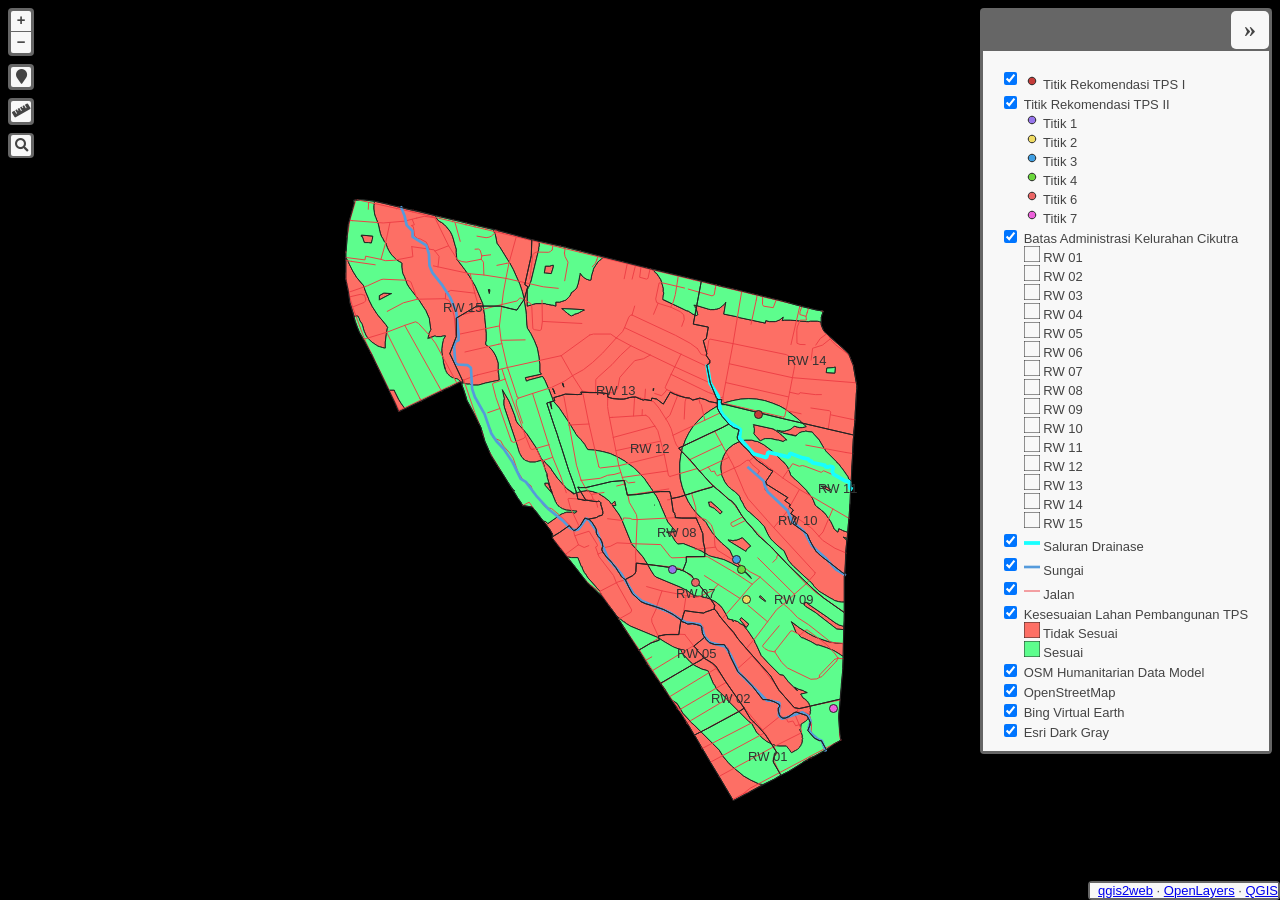
<file: qgis2web_2025_01_02-22_20_45_650761/index.html>
<!doctype html>
<html lang="en">
    <head>
        <meta charset="utf-8">
        <meta http-equiv="X-UA-Compatible" content="IE=edge">
        <meta name="viewport" content="initial-scale=1,user-scalable=no,maximum-scale=1,width=device-width">
        <meta name="mobile-web-app-capable" content="yes">
        <meta name="apple-mobile-web-app-capable" content="yes">
        <link rel="stylesheet" href="./resources/ol.css">
        <link rel="stylesheet" href="resources/fontawesome-all.min.css">
        <link href="resources/ol-geocoder.min.css" rel="stylesheet">
        <link rel="stylesheet" href="./resources/ol-layerswitcher.css">
        <link rel="stylesheet" href="./resources/qgis2web.css">
        <style>
        html, body {
            background-color: #000000;
        }
        .ol-control > * {
            background-color: #f8f8f8!important;
            color: #444444!important;
            border-radius: 0px;
        }
        .ol-attribution a, .gcd-gl-input::placeholder, .search-layer-input-search::placeholder {
            color: #444444!important;
        }
        .search-layer-input-search {
            background-color: #f8f8f8!important;
        }
        .ol-control > *:focus, .ol-control >*:hover {
            background-color: rgba(248, 248, 248, 0.7)!important;
        } 
        .ol-control {
            background-color: rgba(255,255,255,.4) !important;
            padding: 2px !important;
        } 
        </style>

        <style>
        html, body, #map {
            width: 100%;
            height: 100%;
            padding: 0;
            margin: 0;
        }
        </style>
        <title></title>
    </head>
    <body>
        <div id="map">
            <div id="popup" class="ol-popup">
                <a href="#" id="popup-closer" class="ol-popup-closer"></a>
                <div id="popup-content"></div>
            </div>
        </div>
        <script src="resources/qgis2web_expressions.js"></script>
<script src="resources/proj4.js"></script>
        <script>proj4.defs('EPSG:32748','+proj=utm +zone=48 +south +datum=WGS84 +units=m +no_defs');</script>
        <script src="./resources/functions.js"></script>
        <script src="./resources/ol.js"></script>
        <script src="./resources/ol-layerswitcher.js"></script>
        <script src="resources/ol-geocoder.js"></script>
        <script src="layers/KesesuaianLahanPembangunanTPS_4.js"></script><script src="layers/Jalan_5.js"></script><script src="layers/Sungai_6.js"></script><script src="layers/SaluranDrainase_7.js"></script><script src="layers/BatasAdministrasiKelurahanCikutra_8.js"></script><script src="layers/TitikRekomendasiTPSII_9.js"></script><script src="layers/TitikRekomendasiTPSI_10.js"></script>
        <script src="styles/KesesuaianLahanPembangunanTPS_4_style.js"></script><script src="styles/Jalan_5_style.js"></script><script src="styles/Sungai_6_style.js"></script><script src="styles/SaluranDrainase_7_style.js"></script><script src="styles/BatasAdministrasiKelurahanCikutra_8_style.js"></script><script src="styles/TitikRekomendasiTPSII_9_style.js"></script><script src="styles/TitikRekomendasiTPSI_10_style.js"></script>
        <script src="./layers/layers.js" type="text/javascript"></script> 
        <script src="./resources/Autolinker.min.js"></script>
        <script src="./resources/qgis2web.js"></script>
    </body>
</html>
</file>
<file: qgis2web_2025_01_02-22_20_45_650761/resources/ol.css>
.ol-box{box-sizing:border-box;border-radius:2px;border:2px solid #00f}.ol-mouse-position{top:8px;right:8px;position:absolute}.ol-scale-line{background:rgba(0,60,136,.3);border-radius:4px;bottom:8px;left:8px;padding:2px;position:absolute}.ol-scale-line-inner{border:1px solid #eee;border-top:none;color:#eee;font-size:10px;text-align:center;margin:1px;will-change:contents,width;transition:all .25s}.ol-scale-bar{position:absolute;bottom:8px;left:8px}.ol-scale-step-marker{width:1px;height:15px;background-color:#000;float:right;z-Index:10}.ol-scale-step-text{position:absolute;bottom:-5px;font-size:12px;z-Index:11;color:#000;text-shadow:-2px 0 #fff,0 2px #fff,2px 0 #fff,0 -2px #fff}.ol-scale-text{position:absolute;font-size:14px;text-align:center;bottom:25px;color:#000;text-shadow:-2px 0 #fff,0 2px #fff,2px 0 #fff,0 -2px #fff}.ol-scale-singlebar{position:relative;height:10px;z-Index:9;box-sizing:border-box;border:1px solid #000}.ol-unsupported{display:none}.ol-unselectable,.ol-viewport{-webkit-touch-callout:none;-webkit-user-select:none;-moz-user-select:none;-ms-user-select:none;user-select:none;-webkit-tap-highlight-color:transparent}.ol-selectable{-webkit-touch-callout:default;-webkit-user-select:text;-moz-user-select:text;-ms-user-select:text;user-select:text}.ol-grabbing{cursor:-webkit-grabbing;cursor:-moz-grabbing;cursor:grabbing}.ol-grab{cursor:move;cursor:-webkit-grab;cursor:-moz-grab;cursor:grab}.ol-control{position:absolute;background-color:rgba(255,255,255,.4);border-radius:4px;padding:2px}.ol-control:hover{background-color:rgba(255,255,255,.6)}.ol-zoom{top:.5em;left:.5em}.ol-rotate{top:.5em;right:.5em;transition:opacity .25s linear,visibility 0s linear}.ol-rotate.ol-hidden{opacity:0;visibility:hidden;transition:opacity .25s linear,visibility 0s linear .25s}.ol-zoom-extent{top:4.643em;left:.5em}.ol-full-screen{right:.5em;top:.5em}.ol-control button{display:block;margin:1px;padding:0;color:#fff;font-size:1.14em;font-weight:700;text-decoration:none;text-align:center;height:1.375em;width:1.375em;line-height:.4em;background-color:rgba(0,60,136,.5);border:none;border-radius:2px}.ol-control button::-moz-focus-inner{border:none;padding:0}.ol-zoom-extent button{line-height:1.4em}.ol-compass{display:block;font-weight:400;font-size:1.2em;will-change:transform}.ol-touch .ol-control button{font-size:1.5em}.ol-touch .ol-zoom-extent{top:5.5em}.ol-control button:focus,.ol-control button:hover{text-decoration:none;background-color:rgba(0,60,136,.7)}.ol-zoom .ol-zoom-in{border-radius:2px 2px 0 0}.ol-zoom .ol-zoom-out{border-radius:0 0 2px 2px}.ol-attribution{text-align:right;bottom:.5em;right:.5em;max-width:calc(100% - 1.3em)}.ol-attribution ul{margin:0;padding:0 .5em;color:#000;text-shadow:0 0 2px #fff}.ol-attribution li{display:inline;list-style:none}.ol-attribution li:not(:last-child):after{content:" "}.ol-attribution img{max-height:2em;max-width:inherit;vertical-align:middle}.ol-attribution button,.ol-attribution ul{display:inline-block}.ol-attribution.ol-collapsed ul{display:none}.ol-attribution:not(.ol-collapsed){background:rgba(255,255,255,.8)}.ol-attribution.ol-uncollapsible{bottom:0;right:0;border-radius:4px 0 0}.ol-attribution.ol-uncollapsible img{margin-top:-.2em;max-height:1.6em}.ol-attribution.ol-uncollapsible button{display:none}.ol-zoomslider{top:4.5em;left:.5em;height:200px}.ol-zoomslider button{position:relative;height:10px}.ol-touch .ol-zoomslider{top:5.5em}.ol-overviewmap{left:.5em;bottom:.5em}.ol-overviewmap.ol-uncollapsible{bottom:0;left:0;border-radius:0 4px 0 0}.ol-overviewmap .ol-overviewmap-map,.ol-overviewmap button{display:inline-block}.ol-overviewmap .ol-overviewmap-map{border:1px solid #7b98bc;height:150px;margin:2px;width:150px}.ol-overviewmap:not(.ol-collapsed) button{bottom:1px;left:2px;position:absolute}.ol-overviewmap.ol-collapsed .ol-overviewmap-map,.ol-overviewmap.ol-uncollapsible button{display:none}.ol-overviewmap:not(.ol-collapsed){background:rgba(255,255,255,.8)}.ol-overviewmap-box{border:2px dotted rgba(0,60,136,.7)}.ol-overviewmap .ol-overviewmap-box:hover{cursor:move}
/*# sourceMappingURL=ol.css.map */
</file>
<file: qgis2web_2025_01_02-22_20_45_650761/resources/ol-layerswitcher.css>
.layer-switcher {
  position: absolute;
  top: 3.5em;
  right: 0.5em;
  text-align: left;
}

.layer-switcher .panel {
  margin: 0;
  border: 4px solid #eee;
  border-radius: 4px;
  background-color: white;
  display: none;
  max-height: inherit;
  height: 100%;
  box-sizing: border-box;
  overflow-y: auto;
}

.layer-switcher button {
  float: right;
  z-index: 1;
  width: 38px;
  height: 38px;
  background-image: url('[data-uri]')
    /*logo.png*/;
  background-repeat: no-repeat;
  background-position: 2px;
  background-color: white;
  color: black;
  border: none;
}

.layer-switcher button:focus,
.layer-switcher button:hover {
  background-color: white;
}

.layer-switcher.shown {
  overflow-y: hidden;
  display: flex;
  flex-direction: column;
  max-height: calc(100% - 5.5em);
}

.layer-switcher.shown.ol-control {
  background-color: transparent;
}

.layer-switcher.shown.ol-control:hover {
  background-color: transparent;
}
.layer-switcher.shown .panel {
  display: block;
}

.layer-switcher.shown button {
  display: none;
}

.layer-switcher.shown.layer-switcher-activation-mode-click > button {
  display: block;
  background-image: unset;
  right: 2px;
  position: absolute;
  background-color: #eee;
  margin: 1px;
}

.layer-switcher.shown button:focus,
.layer-switcher.shown button:hover {
  background-color: #fafafa;
}

.layer-switcher ul {
  list-style: none;
  margin: 1.6em 0.4em;
  padding-left: 0;
}
.layer-switcher ul ul {
  padding-left: 1.2em;
  margin: 0.1em 0 0 0;
}
.layer-switcher li.group + li.group {
  margin-top: 0.4em;
}
.layer-switcher li.group + li.layer-switcher-base-group {
}

.layer-switcher li.group > label {
  font-weight: bold;
}

.layer-switcher.layer-switcher-group-select-style-none li.group > label {
  padding-left: 1.2em;
}

.layer-switcher li {
  position: relative;
  margin-top: 0.3em;
}

.layer-switcher li input {
  position: absolute;
  left: 1.2em;
  height: 1em;
  width: 1em;
  font-size: 1em;
}
.layer-switcher li label {
  padding-left: 2.7em;
  padding-right: 1.2em;
  display: inline-block;
  margin-top: 1px;
}

.layer-switcher label.disabled {
  opacity: 0.4;
}

.layer-switcher input {
  margin: 0px;
}

.layer-switcher.touch ::-webkit-scrollbar {
  width: 4px;
}

.layer-switcher.touch ::-webkit-scrollbar-track {
  -webkit-box-shadow: inset 0 0 6px rgba(0, 0, 0, 0.3);
  border-radius: 10px;
}

.layer-switcher.touch ::-webkit-scrollbar-thumb {
  border-radius: 10px;
  -webkit-box-shadow: inset 0 0 6px rgba(0, 0, 0, 0.5);
}

li.layer-switcher-base-group > label {
  padding-left: 1.2em;
}

.layer-switcher .group button {
  position: absolute;
  left: 0;
  display: inline-block;
  vertical-align: top;
  float: none;
  font-size: 1em;
  width: 1em;
  height: 1em;
  margin: 0;
  background-position: center 2px;
  background-image: url('[data-uri]');
  -webkit-transition: -webkit-transform 0.2s ease-in-out;
  -ms-transition: -ms-transform 0.2s ease-in-out;
  transition: transform 0.2s ease-in-out;
}

.layer-switcher .group.layer-switcher-close button {
  transform: rotate(-90deg);
  -webkit-transform: rotate(-90deg);
}

.layer-switcher .group.layer-switcher-fold.layer-switcher-close > ul {
  overflow: hidden;
  height: 0;
}

/*layerswitcher on the right*/
.layer-switcher.shown.layer-switcher-activation-mode-click {
  padding-left: 34px;
}
.layer-switcher.shown.layer-switcher-activation-mode-click > button {
  left: 0;
  border-right: 0;
}

/*layerswitcher on the left*/
/*
.layer-switcher.shown.layer-switcher-activation-mode-click {
  padding-right: 34px;
}
.layer-switcher.shown.layer-switcher-activation-mode-click > button {
  right: 0;
  border-left: 0;
}
*/
</file>
<file: qgis2web_2025_01_02-22_20_45_650761/resources/qgis2web.css>
html, body {
    height: 100%;
    padding: 0;
    margin: 0;
    font-family: sans-serif;
    font-size: small;
}


#map {
    width: 100%;
    height: 100%;
}

.ol-control {
	clear: both;
	box-shadow: 0 3px 14px rgba(0, 0, 0, 0.4);
}

.ol-selectable {
	z-index: 3;
}

.ol-popup {
    display: none;
    position: absolute;
    background-color: white;
    padding: 15px;
	border-radius: 10px;
    bottom: 10px;
    left: 50%;
    transform: translateX(-50%);
	box-shadow: 0 3px 14px rgba(0,0,0,0.4);
}

.ol-popup:after, .ol-popup:before {
    top: 100%;
    border: solid transparent;
    content: " ";
    position: absolute;
}

.ol-popup:after {
    border-top-color: white;
    border-width: 10px;
    left: 50%;
    margin-left: -10px;
}

.ol-popup:before {
    border-top-color: #cccccc;
    border-width: 11px;
    left: 50%;
    margin-left: -11px;
}

.ol-popup-closer {
	text-decoration: none;
    position: absolute;
    top: 4px;
    right: 4px;
    text-align: center;
    width: 19px;
    color: #999;
    font-family: cursive;
    font-weight: bold;
}

.ol-popup-closer:after {
    content: "X";
}

#popup-content {
	font-size: 12px;
    line-height: 1.2;
    margin-top: 5px;
	max-height: 70vh;
	max-width: 70vw;
	overflow: auto;
}

#popup-content ul {
    list-style-type: none;
    padding-left: 0;
	margin: unset;
}

#popup-content li {
    margin-bottom:0.25em;
}

#popup-content>ul>li>a {
    position: relative;
    display: block;
    padding: 2px;
    border-bottom: 1px solid #666;
    font-size: 12.5px;
}

#popup-content>table {
    font-size: 11.4px;
}

.lds-roller-img{
    background-image: url("[data-uri]");
	background-size: contain;
}

th, td {
    vertical-align: top;
    text-align: left;
	color: #333;
}

th {
	min-width: 100px;
}
td {
	min-width: 100px;
}

td img {
	max-height: 60vh!important;
	max-width: 60vw!important;
}

td video {
	max-height: 60vh!important;
	max-width: 60vw!important;
}

.ol-overlaycontainer-stopevent #top-right-container .layer-switcher:hover ~ .ol-overlaycontainer-stopevent .ol-overlay-container .ol-popup {
    display: none!important;
}


#top-left-container {
    position: absolute;
    left: 0;
    top: 0;
}
#bottom-left-container {
    position: absolute;
    left: 0;
    bottom: 0;
}
#top-right-container {
    position: absolute;
    right: 0;
    top: 0;
    display: contents;
}
#bottom-right-container {
    position: absolute;
    right: 0;
    bottom: 0;
}

.top-left-title, .top-left-abstract  {
    position: relative;
    float: left;
    margin-top: 8px;
    margin-left: 8px;
}
.bottom-left-title, .bottom-left-abstract  {
    position: relative;
    float: left;
    margin-bottom: 8px;
    margin-left: 8px;
}
.top-right-title, .top-right-abstract  {
    position: relative;
    float: right;
    margin-top: 8px;
    margin-right: 8px;
}
.bottom-right-title, .bottom-right-abstract  {
    position: relative;
    float: right;
    margin-bottom: 8px;
    margin-right: 8px;
}


.project-title  {
    margin: 1px;
    padding: 5px;
}

#abstract {
    max-width: 30%;
}
.ol-touch #abstract {
    max-width: 50%;
}

.project-abstract {
    font: bold 18px 'Lucida Console', Monaco, monospace;
    width: 20px;
    height: 20px;
    display: block;
    text-align: center;
    cursor: pointer;
    padding: 3px;
    
}

.project-abstract-uncollapsed {
    width: auto;
    height: auto;
    display: block;
    padding: 3px;
    cursor: default;
    margin: 1px;
}


.ol-zoom {
	position: relative;
    float: left;
    top: unset;
    left: unset;
    margin-top: 8px;
    margin-left: 8px;
}


/* measurement */
.measure-control {
	position: relative;
    float: left;
    top: unset !important;
    left: unset !important;
    margin-top: 8px;
    margin-left: 8px;
	display: flex;
}

.tooltip {
    position: relative;
    background: rgba(0, 0, 0, 0.5);
    border-radius: 4px;
    color: white;
    padding: 4px 8px;
    opacity: 0.7;
    white-space: nowrap;
  }
  .tooltip-measure {
    opacity: 1;
    font-weight: bold;
  }
  .tooltip-static {
    background-color: #ffcc33;
    color: black;
    border: 1px solid white;
  }
  .tooltip-measure:before,
  .tooltip-static:before {
    border-top: 6px solid rgba(0, 0, 0, 0.5);
    border-right: 6px solid transparent;
    border-left: 6px solid transparent;
    content: "";
    position: absolute;
    bottom: -6px;
    margin-left: -7px;
    left: 50%;
  }
  .tooltip-static:before {
    border-top-color: #ffcc33;
  }
  .ol-touch .measure-control {
    top: 130px;
  }
  .measure-control label {
    padding: 1px;
    padding-right: 4px;
  }


 .geolocate {
 position: relative !important;
 float: left;
 top: unset !important;
 left: unset !important;
 margin-top: 8px;
 margin-left: 8px;
}


.ol-geocoder {
    position: relative !important;
    float: left !important;
    top: unset!important;
    left: unset !important;
	margin-top: 8px;
    margin-left: 8px;
    clear: both;
}
.gcd-gl-control {
	position: relative !important;
}
.gcd-gl-control button:after{
	display: none;
}

.search-layer {
	position: relative !important;
    float: left;
    top: unset !important;
    left: unset !important;
    margin-top: 8px;
    margin-left: 8px;
}

.search-layer-input-search{
    left: 26px;
    width: 144px;
    top: 3px;
    padding: 3px;
}

.search-layer-input-search:after{
    left: 27px;
    width: 139px;
    top: 0px;
    padding: 4px;
    border: 3px solid rgba(255,255,255,.4) !important;
}

.ol-scale-line {
    background: none !important;
    position: relative;
    float: left;
    bottom: unset;
    left: unset;
    margin-bottom: 8px;
    margin-left: 8px;
}
.ol-scale-line-inner {
    border: 2px solid ;
    border-top: none ;
    background: rgba(255, 255, 255, 0.5);
    color: black;
	margin: unset;
}

.layer-switcher {
    position: relative;
    float: right;
    top: unset;
    right: 0;
    bottom: unset!important;
    margin-top: 8px;
    margin-right: 8px;
	padding: 3px;
	background-color: rgba(255,255,255,.4)!important;
}

.layer-switcher:hover{
	background-color: rgba(255, 255, 255, .6)!important;
}

.layer-switcher .panel {
	border: unset;
	border-radius: unset;
    float: right;
    width: fit-content;
	margin: 1px;
	max-height: calc(100vh - 200px);
    box-sizing: unset;
}

.layer-switcher.shown{
    align-items: flex-end;
}

.layer-switcher.shown.layer-switcher-activation-mode-click > button {
    position: relative;
	border-radius: 5px;
	font-size: x-large;
	font-family: serif;
    z-index: 2;
}

.layer-switcher img {
    max-width: 22px;
    max-height: 22px;
}


.ol-attribution {
	display: none;
}
.bottom-attribution {
	float: right;
	position: relative;
	display: flex;
	}
.bottom-attribution button {
	display: none;
	}
.bottom-attribution ul {
	padding: unset;
	margin: unset;
	display: flex;
	list-style: none;
	gap: 8px;
	} 	
.bottom-attribution > li {
	padding-left: 8px !important;
	list-style: none;	
	}
</file>
<file: qgis2web_2025_01_02-22_20_45_650761/resources/ol-geocoder.min.css>
/*!
 * ol-geocoder - v4.3.4
 * A geocoder extension compatible with OpenLayers v6.x to v9.0
 * https://github.com/Dominique92/ol-geocoder
 * Built: 15/03/2024 09:40:16
 */
 
 .ol-touch .ol-control.gcd-gl-control button{font-size:1.14em}.ol-touch .ol-geocoder.gcd-gl-container{font-size:1.1em}.ol-geocoder.gcd-gl-container{box-sizing:border-box;font-size:.9em;left:.5em;position:absolute;top:4.875em}.ol-geocoder.gcd-gl-container *,.ol-geocoder.gcd-gl-container :after,.ol-geocoder.gcd-gl-container :before{box-sizing:inherit}.ol-geocoder .gcd-gl-control{height:2.1875em;overflow:hidden;transition:width .2s,height .2s;width:2.1875em}.ol-geocoder .gcd-gl-expanded{height:2.1875em;width:15.625em}.ol-geocoder .gcd-gl-input{background-color:#fff;border:1px solid #ccc;color:#222;font-family:inherit;font-size:.875em;left:2.5em;padding:5px;position:absolute;top:.25em;width:14.84375em;z-index:99}.ol-geocoder .gcd-gl-input:focus{border:none;box-shadow:inset 0 0 0 1px #4d90fe,inset 0 0 5px #4d90fe;outline:none}.ol-geocoder .gcd-gl-search{background-color:transparent;border:none;cursor:pointer;display:inline-block;height:100%;line-height:1.4;outline:0;position:absolute;right:0;top:0;width:1.5625em;z-index:100}.ol-geocoder .gcd-gl-search:after{color:#333;content:"\2386";cursor:pointer;display:inline-block;font-size:1.5em}.ol-geocoder .gcd-gl-btn{cursor:pointer;height:1.5625em;left:.125em;position:absolute;top:.125em;width:1.5625em}.ol-geocoder .gcd-gl-btn:after{content:"\1F50D"}.ol-geocoder ul.gcd-gl-result{background-color:#fff;border-radius:4px;border-top:none;border-top-left-radius:0;border-top-right-radius:0;box-shadow:0 1px 7px rgba(0,0,0,.8);left:2em;list-style:none;margin:0;max-height:18.75em;overflow-x:hidden;overflow-y:auto;padding:0;position:absolute;top:2.1875em;transition:max-height .3s ease-in;white-space:normal;width:16.25em}.ol-geocoder ul.gcd-gl-result>li{border-bottom:1px solid #eee;line-height:.875rem;overflow:hidden;padding:0;width:100%}.ol-geocoder ul.gcd-gl-result>li>a{display:block;padding:3px 5px;text-decoration:none}.ol-geocoder ul.gcd-gl-result>li>a:hover{background-color:#d4d4d4}.ol-geocoder ul.gcd-gl-result>li:nth-child(odd){background-color:#e0ffe0}.ol-geocoder ul.gcd-gl-result:empty{display:none}.ol-geocoder.gcd-txt-container{box-sizing:border-box;height:4.375em;left:calc(50% - 12.5em);position:absolute;top:.5em;width:25em}.ol-geocoder.gcd-txt-container *,.ol-geocoder.gcd-txt-container :after,.ol-geocoder.gcd-txt-container :before{box-sizing:inherit}.ol-geocoder .gcd-txt-control{background-color:#fff;border:1px solid #ccc;height:4.375em;overflow:hidden;position:relative;width:100%}.ol-geocoder .gcd-txt-label{display:inline-block;text-align:center;width:100%}.ol-geocoder .gcd-txt-input{background-color:transparent;border:none;font-family:inherit;font-size:.875em;height:100%;left:0;padding:5px 30px 5px 40px;position:absolute;text-indent:6px;top:0;width:100%;z-index:99}.ol-geocoder .gcd-txt-input:focus{box-shadow:inset 0 0 0 1px #4d90fe,inset 0 0 6px #4d90fe;outline:none}.ol-geocoder .gcd-txt-search{background-color:transparent;border:none;cursor:pointer;display:inline-block;height:100%;line-height:100%;outline:0;position:absolute;right:0;top:0;vertical-align:middle;width:2.5em;z-index:100}.ol-geocoder .gcd-txt-search:after{color:#333;content:"\2386";cursor:pointer;display:inline-block;font-size:2em}.ol-geocoder .gcd-txt-glass{display:inline-block;height:100%;left:9px;position:absolute;top:26px;width:2.5em;z-index:100}.ol-geocoder .gcd-txt-glass:after{content:"\1F50D"}.ol-geocoder ul.gcd-txt-result{background-color:#fff;border-radius:4px;border-top:none;border-top-left-radius:0;border-top-right-radius:0;box-shadow:0 1px 7px rgba(0,0,0,.8);left:0;list-style:none;margin:0;max-height:18.75em;overflow-x:hidden;overflow-y:auto;padding:0;position:absolute;top:4.575em;transition:max-height .3s ease-in;white-space:normal;width:25em}.ol-geocoder ul.gcd-txt-result>li{border-bottom:1px solid #eee;line-height:.875rem;overflow:hidden;padding:0;width:100%}.ol-geocoder ul.gcd-txt-result>li>a{display:block;padding:3px 5px;text-decoration:none}.ol-geocoder ul.gcd-txt-result>li>a:hover{background-color:#d4d4d4}.ol-geocoder ul.gcd-txt-result>li:nth-child(odd){background-color:#e0ffe0}.ol-geocoder ul.gcd-txt-result:empty{display:none}.ol-geocoder .gcd-hidden{opacity:0;visibility:hidden}.ol-geocoder .gcd-pseudo-rotate:after{animation:spin .7s linear infinite}@keyframes spin{0%{transform:rotate(0deg)}to{transform:rotate(1turn)}}.gcd-address,.gcd-road{color:#333;font-size:.875em;font-weight:500}.gcd-city{font-weight:400}.gcd-city,.gcd-country{color:#333;font-size:.75em}.gcd-country{font-weight:lighter}
</file>
